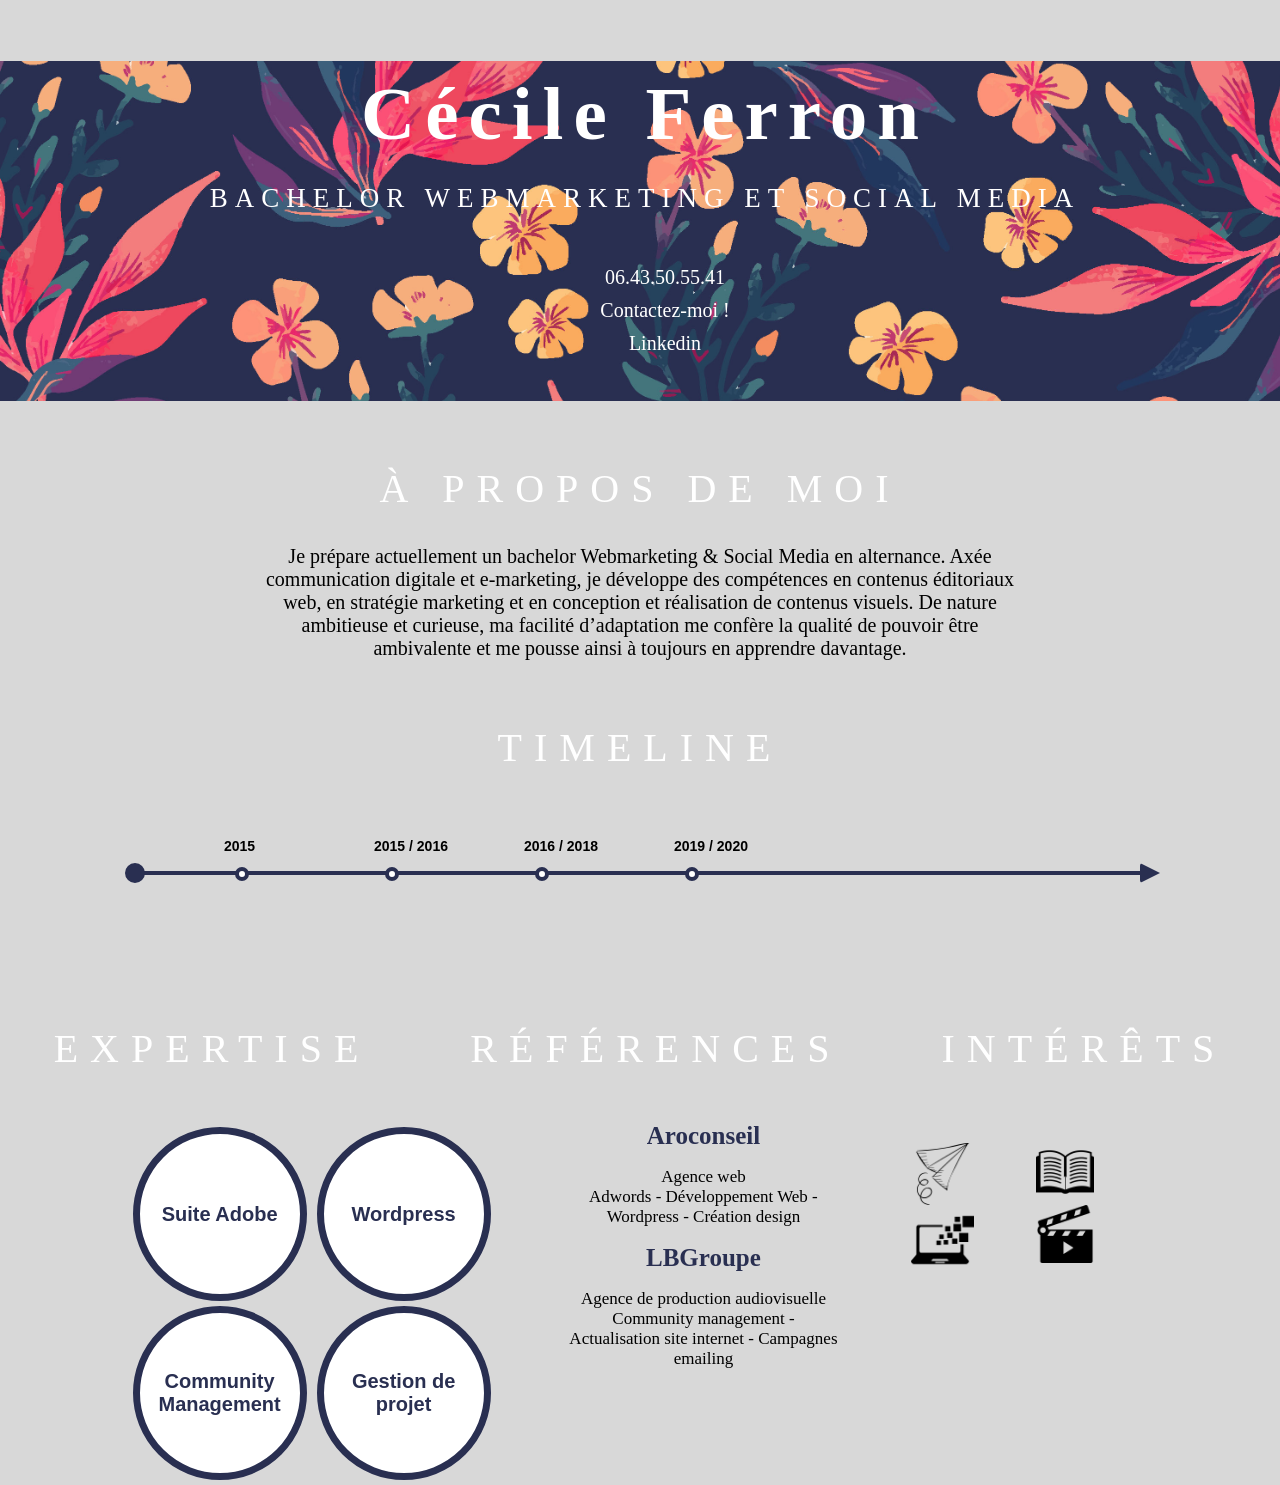
<file: index.html>
<!doctype html>
<html>
<head>
<meta charset="utf-8">
<title>CV</title>
<link rel="stylesheet" href="CV2.css">
</head>

<body>
	<!-- Background -->
		<div class="entete" width="100px" heigt="200px" ></div>
	<!-- Content -->
		<div class="content">
	<!-- Header -->
			<div class="header">
				<div class="identity">
				  <h1>Cécile Ferron</h1>
					<h2>Bachelor Webmarketing et Social Media</h2>
					<div class="contact">
						<ul>
							<li class="tel">06.43.50.55.41</li>
							<li class="mail"><a class="bonjour" href="mailto:ferroncecile1@gmail.com">Contactez-moi !</a></li>
							<li class="linkedin"><a class="bonjour" href="https://www.linkedin.com/in/c%C3%A9cile-ferron-64749a14b/">Linkedin</a></li>
						</ul>

					</div>
				</div>
			</div>


	<!-- Section à propos -->

			<div class="section1">
				<h2>&Agrave; propos de moi</h2>
				<p>Je prépare actuellement un bachelor Webmarketing & Social Media en alternance. Axée communication digitale et e-marketing, je développe des compétences en contenus éditoriaux web, en stratégie marketing et en conception et réalisation de contenus visuels. De nature ambitieuse et curieuse, ma facilité d’adaptation me confère la qualité de pouvoir être ambivalente et me pousse ainsi à toujours en apprendre davantage.</p>
			</div>

			
	<!-- Section Timeline -->

			<div class="section2">
				<h2>Timeline</h2>
				<ol>
  					<li class="li_timeline">
    				<p class="annee">2015</p>
   					 <span class="point"></span>
    					<p class="description">Baccalauréat Siences Economiques & Sociales</p>
  					</li>
  					<li class="li_timeline">
   					 <p class="annee">2015 / 2016</p>
    				<span class="point"></span>
   					 <p class="description">Licence 1 Faculté de Sociologie</p>
 				    </li>
 					 <li class="li_timeline">
  					  <p class="annee">2016 / 2018</p>
 					   <span class="point"></span>
  					  <p class="description">DUT Gestion des Entreprises et des Administrations Communication - Marketing - Management</p>
 					 </li>
					  <li class="li_timeline">
				    <p class="annee">2019 / 2020</p>
					<span class="point"></span>
  				 	 <p class="description">Bachelor Webmarketing & Social Media Gestion de projet multimedias - Développement Web et analyse des performances - stratégies webmarketing</p>
  				 	</li>
 			
				</ol>

	<!-- Section Expertise/Référence/intérêts -->

			<div class="section3">
				<h2 class="expertise">Expertise</h2>
				<h2 class="ref">Références</h2>
				<h2 class="interet">Intérêts</h2>
			</div>

	<div class="section4">

		<div class="deux_cercles">
			<div class="circle"><span>Suite Adobe</span>
			</div>
			<div class="circle"><span>Community Management</span>
			</div>
		</div>
		<div class="deux_cercles">
			<div class="circle"><span>Wordpress</span>
			</div>
			<div class="circle"><span>Gestion de projet</span>
			</div>
		</div>

		<div class="Entreprise">
			<div class="Aro">Aroconseil</div>
			<p class="description_entreprise">Agence web<br>Adwords - Développement Web - Wordpress - Création design</p>
			<div class="LBG">LBGroupe</div>
			<p class="description_entreprise">Agence de production audiovisuelle<br>Community management - Actualisation site internet - Campagnes emailing</p>
		</div>

		<div class="deux_icones1">
			<div class="plane"><img src="paper-plane-2.png">
			</div>
			<div class="ordi"><img src="computer.png">
			</div>
		</div>
		<div class="deux_icones2">
			<div class="book"><img src="book.png">
			</div>
			<div class="movie"><img src="movie.png">
			</div>
		</div>


	</div>












			


	
	

</body>
</html>
<!--relu et approuvé par Océane LOUËRAT-->
</file>
<file: CV2.css>
@charset "utf-8";
/* CSS Document */

body {
	margin: auto 30px;
	text-align: justify;
   background-color: #d8d8d8;
}

.header {
   width: 100%;
   display: block;
   background-image: url(fleurs.jpg);
   background-size: cover;
   text-align: center;
   padding: 35px;
   height: 270px;
   margin-top: 5%;
   margin-left: -30px;
    
}


h1 {
	color: white;
   font-weight: bold;
   font-size: 75px;
   letter-spacing: 10px;
   font-family: Time New Roman;
   margin-top: -25px;
}

.identity h2 {
	color: white;
   margin-top: -2%;
   font-size: 27px;
   letter-spacing: 7px;
   font-weight: lighter;				
}

.tel {
   list-style-type: none;
   color: white;
   font-size: 20px;
   padding: 5px;
   margin-top: 4%;
}

.mail {
   list-style-type: none;
   padding: 5px;
}

.mail a {
  text-decoration: none;
  background: linear-gradient(to top, #D7EFE1 0%, #D7EFE1 40%, transparent 10.01%) no-repeat left bottom / 0 100%;
  transition: background-size .5s;
  text-decoration: none;
   color: white;
   font-size: 20px;
}

.mail a:hover {
  background-size: 100% 100%;
}

.linkedin {
   list-style-type: none;
   padding: 5px;
}

.linkedin a {
   text-decoration: none;
  background: linear-gradient(to top, #D7EFE1 0%, #D7EFE1 40%, transparent 10.01%) no-repeat left bottom / 0 100%;
  transition: background-size .5s;
   list-style-type: none;
   text-decoration: none;
   color: white;
   font-size: 20px;
}
.linkedin a:hover {
  background-size: 100% 100%;
}




h2 {
   font-weight: lighter;
   text-align: center;
   font-size: 40px;
   letter-spacing: 12px;
   margin-top: 64px;
   text-transform: uppercase;
   color: white;
}


.section1 p {
   color: black;
   text-align: center;
   width: 62%;
   display: block;
   margin: auto;
   font-size: 20px;
}

/* ---- Timeline ---- */
ol {
   position: relative;
   display: block;
   margin: 100px;
   height: 4px;
   background: #292F51;
}
ol::before,
ol::after {
   content: "";
   position: absolute;
   top: -8px;
   display: block;
   width: 0;
   height: 0;
  border-radius: 10px;
   border: 10px solid #292F51;
}
ol::before {
   left: -5px;
}
ol::after {
   right: -10px;
   border: 10px solid transparent;
   border-right: 0;
   border-left: 20px solid #292F51;
  border-radius: 3px;
}

/* ---- Timeline elements ---- */
.li_timeline {
   position: relative;
   display: inline-block;
   float: left;
   width: 150px;
   font: bold 14px arial;
  height: 50px;
}
li .annee {
  position: absolute;
  top: -47px;
  left: 36%;
  color: #000000;
}
li .point {
   content: "";
   top: -4px;
   left: 43%;
   display: block;
   width: 6px;
   height: 6px;
   border: 4px solid #292F51;
   border-radius: 10px;
   background: #fff;
  position: absolute;
}
li .description {
  display: none;
  background-color: #292F51;
  padding: 10px;
  margin-top: 20px;
  position: relative;
  font-weight: normal;
  z-index: 1;
  color: white;
  font-size: 15px;
  text-align: left;
}
.description::before {
  content: '';
  width: 0; 
  height: 0; 
  border-left: 5px solid transparent;
  border-right: 5px solid transparent;
  border-bottom: 5px solid #292F51;
  position: absolute;
  top: -5px;
  left: 43%;
}

/* ---- Hover effects ---- */
li:hover .description {
   cursor: pointer;
  color: white;
}
li:hover .description {
  display: block;
}

.section3 {
   display: flex;
  align-items: center;
  justify-content: center;
}

.section3 h2{
   margin: 50px;
}

.circle{
   border-radius: 50%;
   width: 160px;
   height: 160px;
   border: 7px solid #292F51;
   background: white;
   display: table;
   text-align: center; 
   margin: 5px;
}

.circle span {
   display: table-cell;
   vertical-align: middle;
   font-size: 20px;
   font-weight: bold;
   font-family: arial;
   color: #292F51;
}

.section4 {
   display: flex;
   margin: 0 8%;
}

.Entreprise {
   text-align: center;
   width: 35%;
   padding: 0 7%;
}

.Aro {
   font-size: 25px;
   font-weight: bold;
   color: #292F51;
}

.LBG {
   font-size: 25px;
   font-weight: bold;
   color: #292F51;
}

.description_entreprise {
   font-size: 17px;
}

.plane img {
   width: 50%;
}
.ordi img {
   width: 50%;
}
.book img {
   width: 50%;
}
.movie img {
   width: 50%;
}

.deux_icones1 {
   width: 16%;
   padding: 2% 0;
}
.deux_icones2 {
   width: 15%;
   padding: 2% 0;
}
</file>
